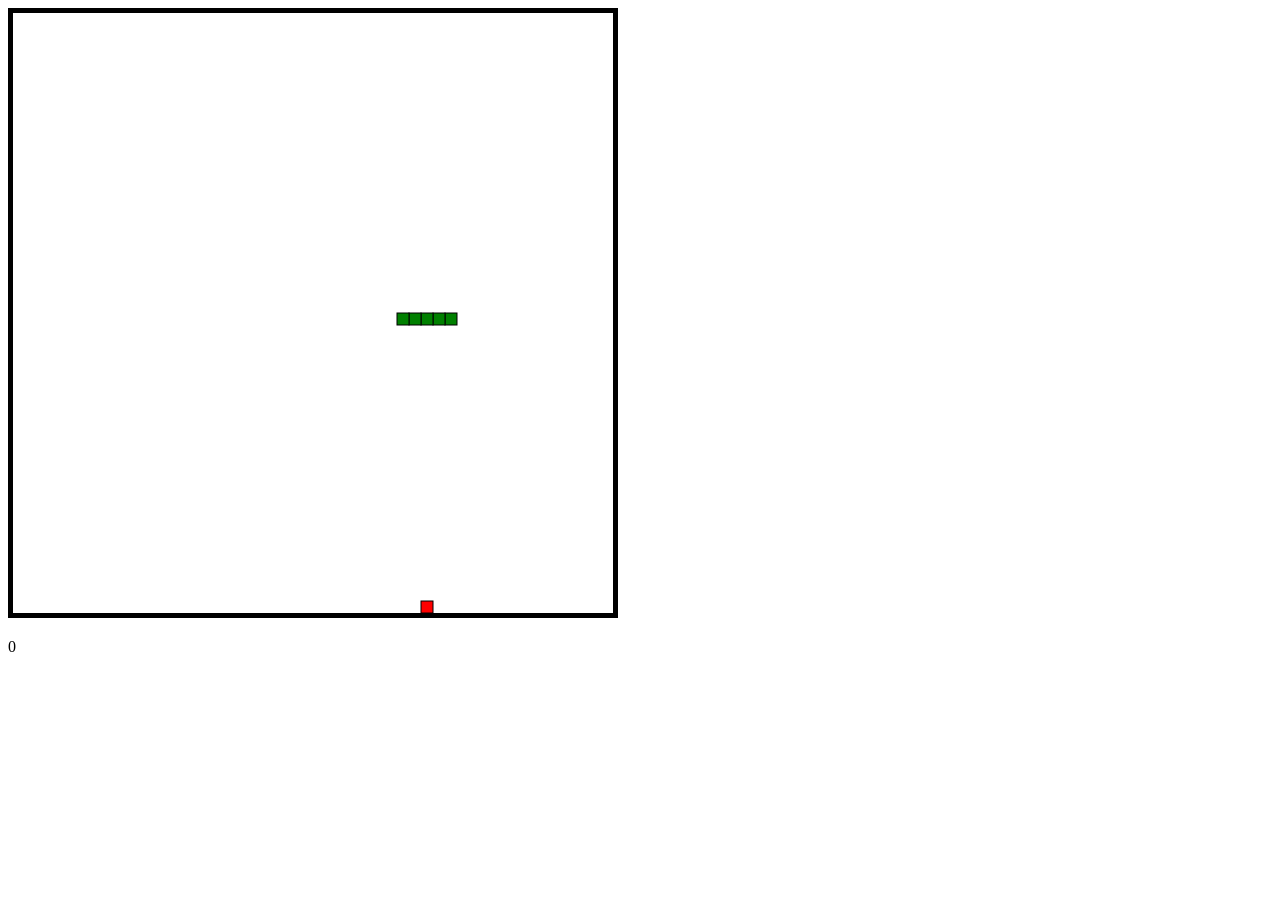
<file: app/snake/index.html>
<!-- Team Candian Owls: Karl Hernandez, Dragos Lup, Arib C -->
<!-- SoftDev -->
<!-- K30 -- JSorcery --> 
<!-- 2021-05-15 -->
<!DOCTYPE html>
<html lang="en" dir="ltr">
  <head>
    <meta charset="utf-8" />
    <title>Snake</title>
  </head>
  <body>
    <style>
      #board {
        border: 5px solid black;
      }
    </style>
    <canvas id="board" width="600" height="600"> Something Something </canvas>
    <p id="score">0</p>
  </body>
  <script src="bonanza.js"></script>
</html>
</file>
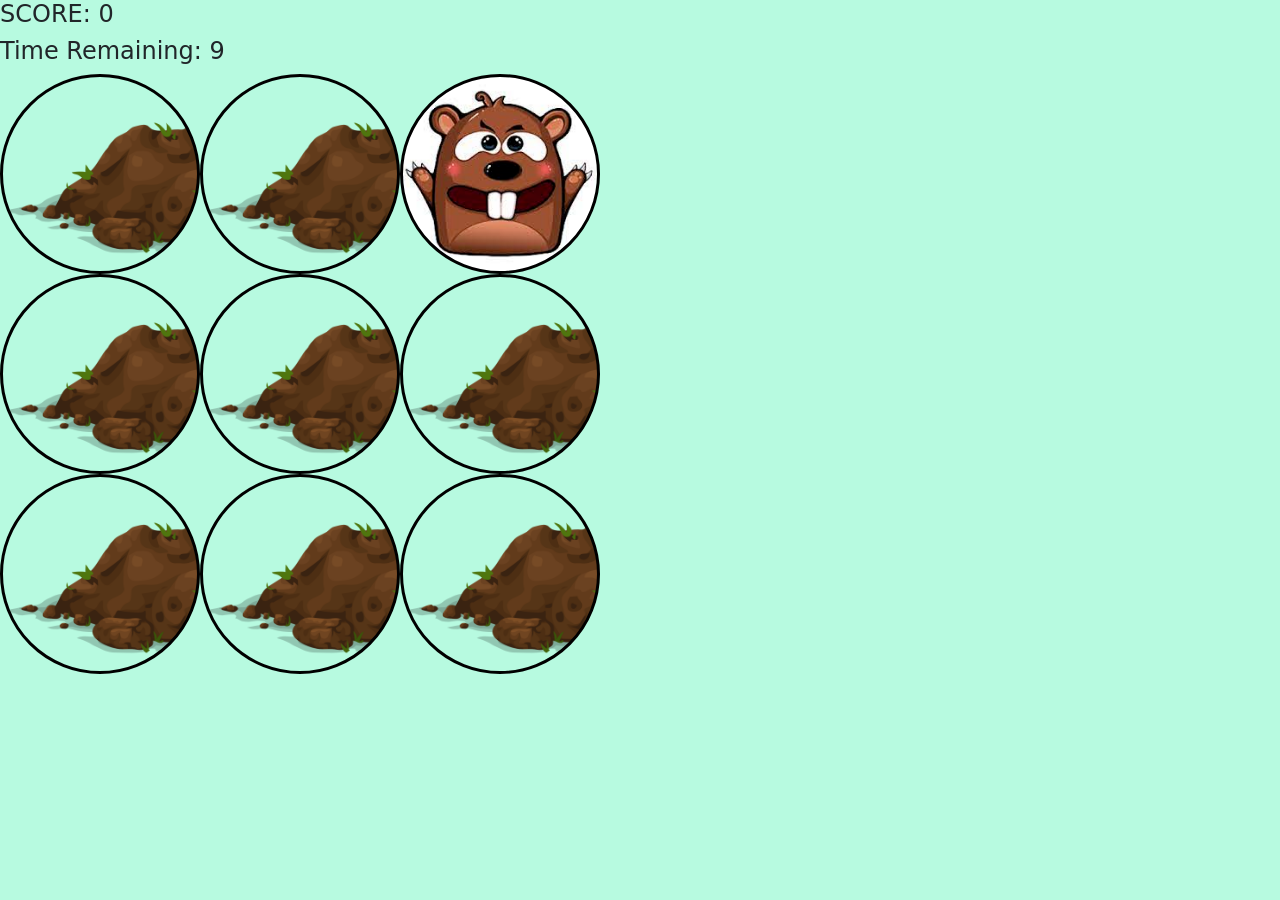
<file: whackamole/whackamole.html>
<!DOCTYPE html>
<html>
    <head>
        <title>Whack-a-mole</title>

        <link href="https://cdn.jsdelivr.net/npm/bootstrap@5.0.0-beta3/dist/css/bootstrap.min.css" rel="stylesheet"
        integrity="sha384-eOJMYsd53ii+scO/bJGFsiCZc+5NDVN2yr8+0RDqr0Ql0h+rP48ckxlpbzKgwra6" crossorigin="anonymous">
        <link rel="stylesheet" href="whackstyle.css"/>
    </head>

    <body>
        <h4 id="score">SCORE: 0</h4>
        <h4 id="time">Time Remaining: 60 seconds</h4>


        <div class="grid">
            <div class="hole mole" id=0></div>
            <div class="hole" id=1></div>
            <div class="hole" id=2></div>
            <div class="hole" id=3></div>
            <div class="hole" id=4></div>
            <div class="hole" id=5></div>
            <div class="hole" id=6></div>
            <div class="hole" id=7></div>  
            <div class="hole" id=8></div>
        </canvas>
    </body>

    <script src="whackamole.js"></script>
</html>
</file>
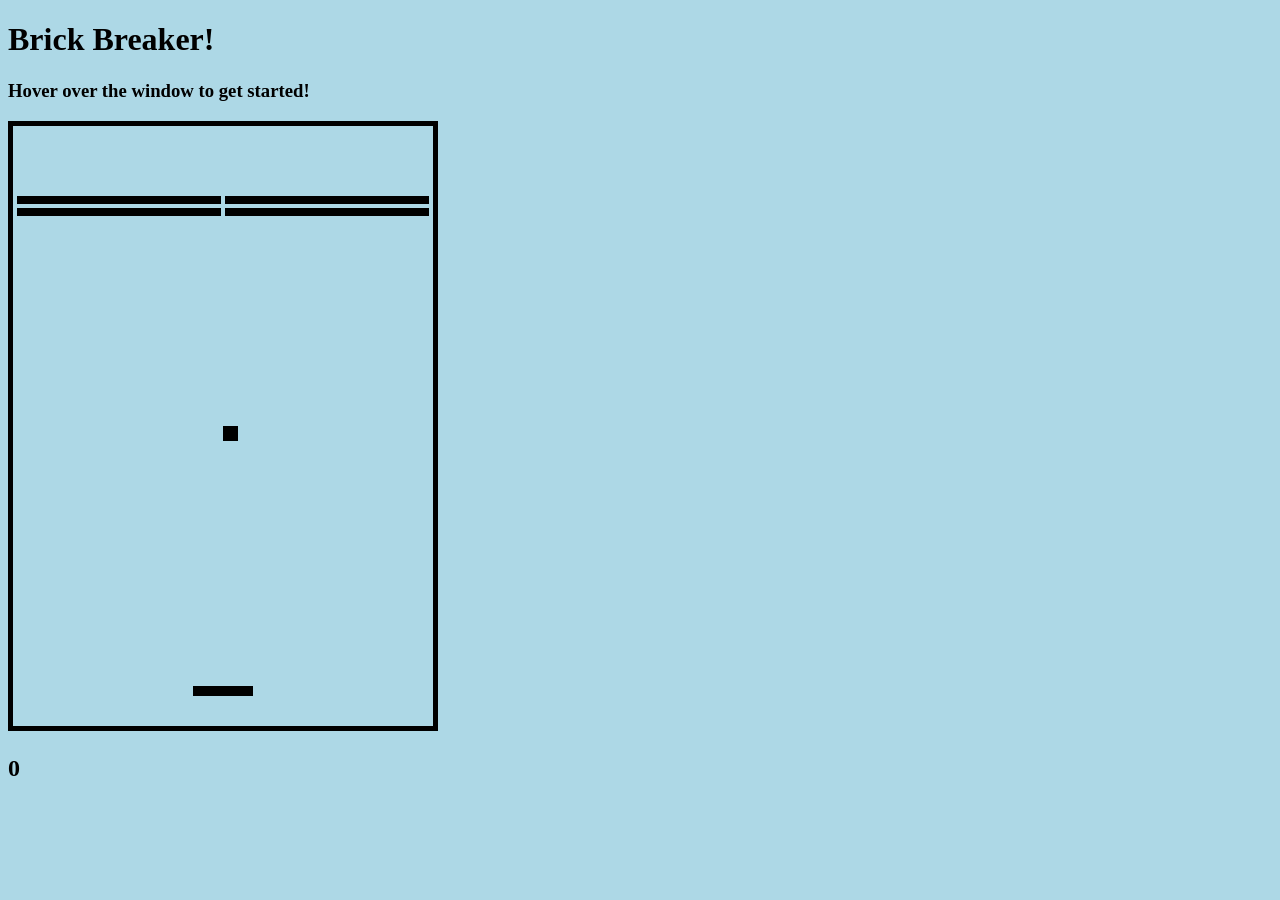
<file: app/templates/breaker.html>
<!-- 
Team DIED: Ethan Shenker, Ishita Gupta, Dragos Lup, Dean Carey, Ethan Macheleder
SoftDev Pd 1
P5 - This is the End
2021-06-05
-->
<!DOCTYPE html>
<html lang="en">
  <head>
    <meta charset="utf-8">
    <title>Breaker</title>
  </head>
  <body onload="setup()" style="background-color:#add8e6">
    <h1> Brick Breaker! </h1>
    <h3> Hover over the window to get started! </h3>
    <canvas id="board" width="420" height="600" style="border: 5px solid black;"></canvas>
    <h2 id="score">0</h2>
  </body>
  <script src="../static/js/breaker.js"></script>
</html>
</file>
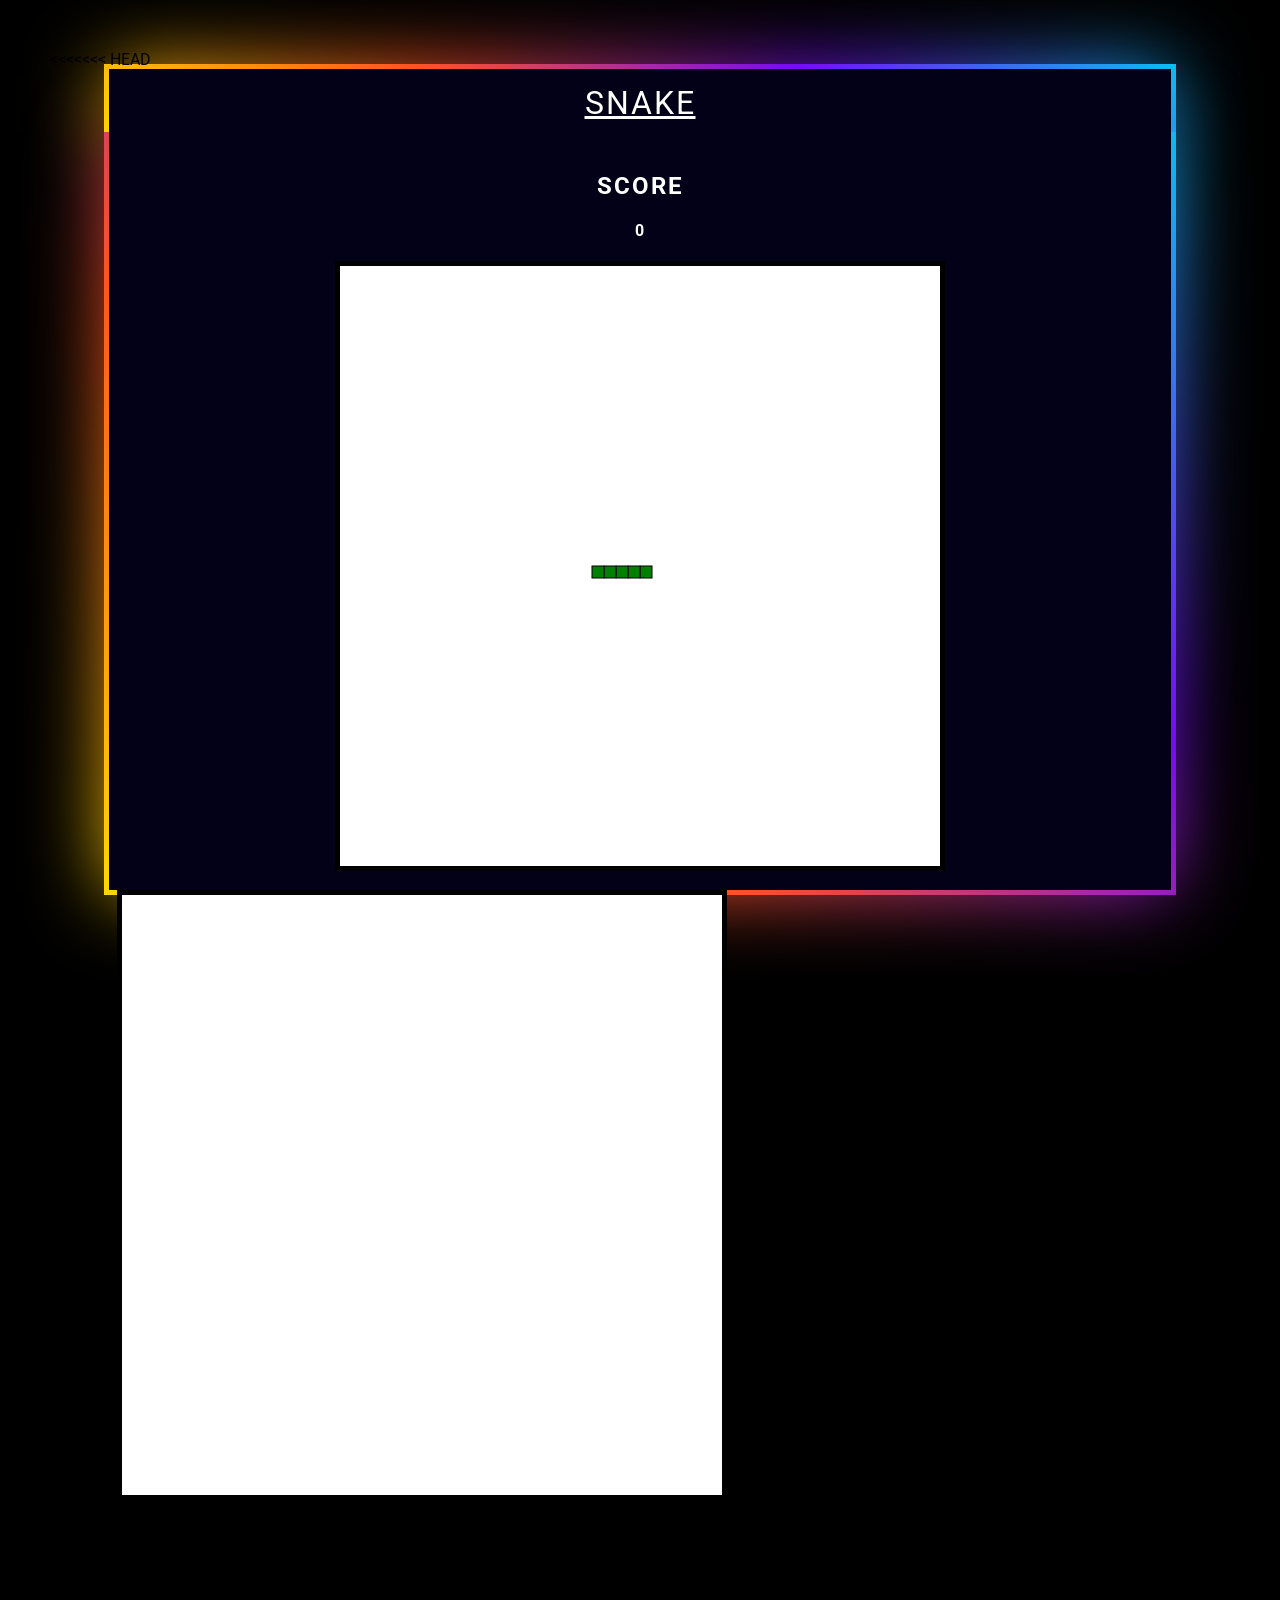
<file: app/templates/snake.html>
<!-- Taken partialy from team Canadian Owls: Karl Hernandez, Dragos Lup, Arib C -->
<!DOCTYPE html>
<html lang="en" dir="ltr">
  <head>
    <meta charset="utf-8" />
    <title>Snake</title>
	<link rel="stylesheet" href="../static/css/snake.css"/>
  </head>
  <body>
<<<<<<< HEAD
	<div id="banner">
		<div class="GradientBorder">
		SNAKE
		</div>
	</div>	
	<div id="container">
		<div class="GradientBorder">
			<h2>SCORE</h2>
			<h4 id="score">0</h4>
			<div id="canvas-container">
				<canvas id="board" width="600" height="600" style="border: 5px solid black;"></canvas>
			</div>
		</div>
	</div>
	</body>
=======
    <style>
      #board {
        border: 5px solid black;
      }
    </style>
    <canvas id="board" width="600" height="600"> Something Something </canvas>
    <p id="status">Press W, A, S, or D to start!</p>
    <p id="score">0</p>
  </body>
>>>>>>> cb128d1e68d56fd679180a80047fd0818847ab49
  <script src="../static/js/snake.js"></script>
</html>
</file>
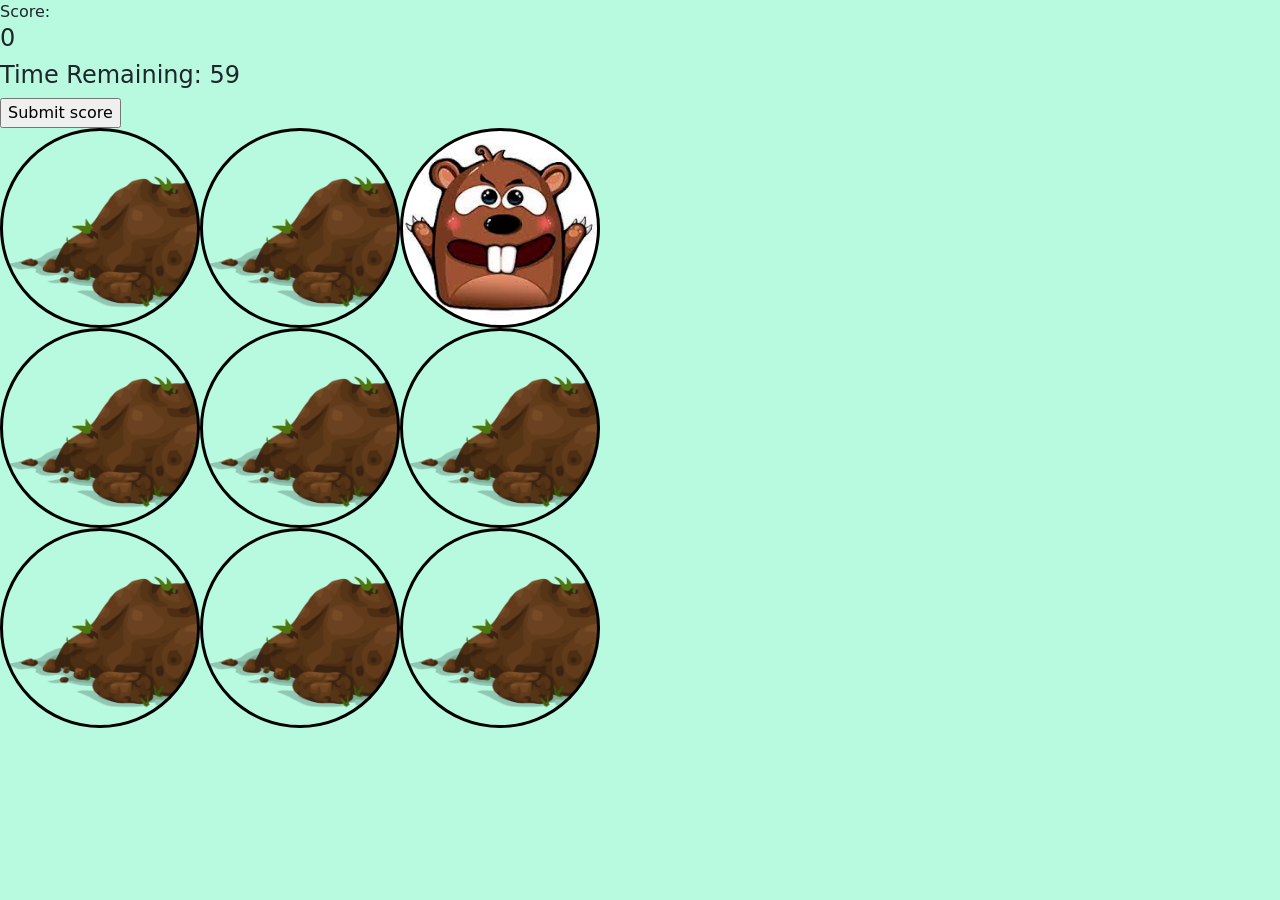
<file: app/templates/whackamole.html>
<!DOCTYPE html>
<html>
    <head>
        <title>Whack-a-mole</title>

        <link href="https://cdn.jsdelivr.net/npm/bootstrap@5.0.0-beta3/dist/css/bootstrap.min.css" rel="stylesheet"
        integrity="sha384-eOJMYsd53ii+scO/bJGFsiCZc+5NDVN2yr8+0RDqr0Ql0h+rP48ckxlpbzKgwra6" crossorigin="anonymous">
        <link rel="stylesheet" href="../static/css/whackstyle.css"/>
    </head>

    <body>
        Score: 
        <h4 id="score">0</h4>
        <h4 id="time">Time Remaining: 60 seconds</h4>

        <form id="check" action="/" method="get">
            <input type = "hidden" name = "result" value = document.getElementbyId("score")>
            <input type = "submit" value = "Submit score">
        </form>

        <div class="grid">
            <div class="hole mole" id=0></div>
            <div class="hole" id=1></div>
            <div class="hole" id=2></div>
            <div class="hole" id=3></div>
            <div class="hole" id=4></div>
            <div class="hole" id=5></div>
            <div class="hole" id=6></div>
            <div class="hole" id=7></div>  
            <div class="hole" id=8></div>
        </canvas>
    </body>

    <script src="../static/js/whackamole.js"></script>
</html>
</file>
<file: whackamole/whackstyle.css>
body {
    background-color: rgb(183, 250, 224);
}

.grid {
    display: flex;
    width: 600px;
    height: 600px;
    border: 1px;
    flex-wrap: wrap;
}

.hole {
    width: 200px;
    height: 200px;
    border-style: solid;
    border-color: black;
    border-radius: 100px;
    background-image: url("dirt.png");
    background-size: cover;

}

.mole {
    background-image: url("mole.png");
}
</file>
<file: app/static/css/snake.css>
@import url('https://fonts.googleapis.com/css2?family=Roboto:wght@400&display=swap');
body {
	margin: 0;
	padding: 50px;
	font-family: 'Roboto', sans-serif;
	background-color: black;
}

p {
	align-items: center;
	width: 50%;
}

#canvas-container {
	width: 100%;
	text-align:center;
}


canvas {
	display: inline;
	background-color: white;
}

#banner {
	display: flex;
	width: 100%;
	align-items: center;
	justify-content: center;
	color: white;
	font-size: 2em;
	text-decoration: underline;
	letter-spacing: 3px;
}

#container {
	width: 100%;
	height: 100%;
	display: flex;
	align-items: center;
	justify-content: center;
}
.GradientBorder {
	position: relative;
	width: 90%;
	padding: 15px 0;
	font-size: 1em;
	color: #fff;
	text-align: center;
	letter-spacing: 2px;
	background: #020117;
  
}
.GradientBorder::after {
	content: '';
	position: absolute;
	top: -5px;
	left: -5px;
	right: -5px;
	bottom: -5px;
	background: linear-gradient(45deg, #ffd800, #ff5520, #750cf2, #0cbcf2);
	z-index: -1;
}
.GradientBorder::before {
	content: '';
	position: absolute;
	top: 0;
	left: 0;
	right: 0;
	bottom: 0;
	background: linear-gradient(45deg, #ffd800, #ff5520, #750cf2, #0cbcf2);
	z-index: -2;
	filter: blur(40px);
}
</file>
<file: app/static/css/whackstyle.css>
body {
    background-color: rgb(183, 250, 224);
}

.grid {
    display: flex;
    width: 600px;
    height: 600px;
    border: 1px;
    flex-wrap: wrap;
}

.hole {
    width: 200px;
    height: 200px;
    border-style: solid;
    border-color: black;
    border-radius: 100px;
    background-image: url("../dirt.png");
    background-size: cover;

}

.mole {
    background-image: url("../mole.png");
}
</file>
